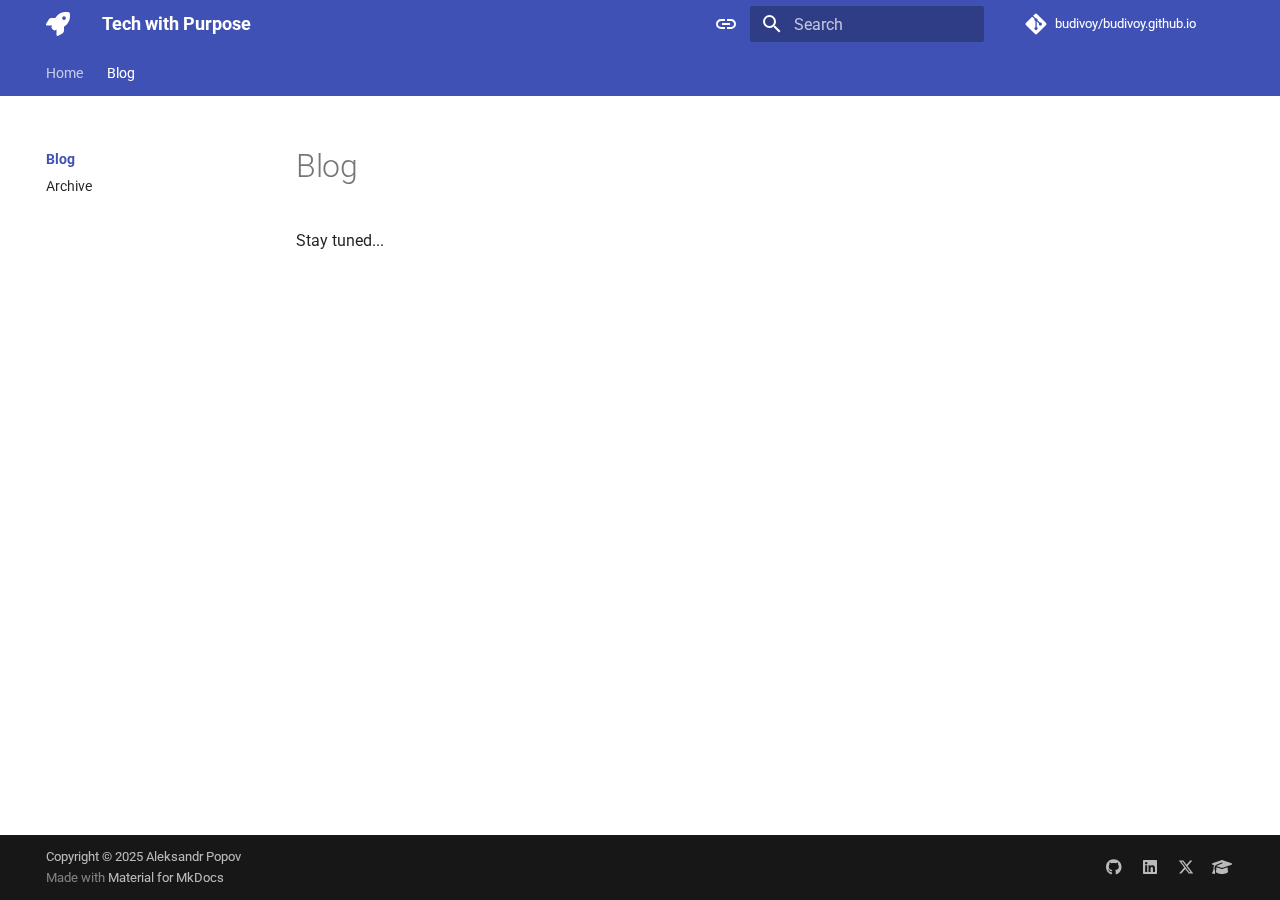
<file: blog/index.html>
<!doctype html><html lang=en class=no-js> <head><meta charset=utf-8><meta name=viewport content="width=device-width,initial-scale=1"><meta name=description content="Personal page"><meta name=author content="Aleksandr Popov"><link href=https://budivoy.github.io/blog/ rel=canonical><link rel=prev href=..><link rel=icon href=../assets/images/favicon.png><meta name=generator content="mkdocs-1.6.1, mkdocs-material-9.6.6"><title>Blog - Tech with Purpose</title><link rel=stylesheet href=../assets/stylesheets/main.8608ea7d.min.css><link rel=stylesheet href=../assets/stylesheets/palette.06af60db.min.css><link rel=preconnect href=https://fonts.gstatic.com crossorigin><link rel=stylesheet href="https://fonts.googleapis.com/css?family=Roboto:300,300i,400,400i,700,700i%7CRoboto+Mono:400,400i,700,700i&display=fallback"><style>:root{--md-text-font:"Roboto";--md-code-font:"Roboto Mono"}</style><link rel=stylesheet href=https://cdnjs.cloudflare.com/ajax/libs/font-awesome/6.4.2/css/all.min.css><link rel=stylesheet href=../stylesheets/extra.css><script>__md_scope=new URL("..",location),__md_hash=e=>[...e].reduce(((e,_)=>(e<<5)-e+_.charCodeAt(0)),0),__md_get=(e,_=localStorage,t=__md_scope)=>JSON.parse(_.getItem(t.pathname+"."+e)),__md_set=(e,_,t=localStorage,a=__md_scope)=>{try{t.setItem(a.pathname+"."+e,JSON.stringify(_))}catch(e){}}</script></head> <body dir=ltr data-md-color-scheme=default data-md-color-primary=indigo data-md-color-accent=indigo> <input class=md-toggle data-md-toggle=drawer type=checkbox id=__drawer autocomplete=off> <input class=md-toggle data-md-toggle=search type=checkbox id=__search autocomplete=off> <label class=md-overlay for=__drawer></label> <div data-md-component=skip> <a href=#blog class=md-skip> Skip to content </a> </div> <div data-md-component=announce> </div> <header class=md-header data-md-component=header> <nav class="md-header__inner md-grid" aria-label=Header> <a href=.. title="Tech with Purpose" class="md-header__button md-logo" aria-label="Tech with Purpose" data-md-component=logo> <svg xmlns=http://www.w3.org/2000/svg viewbox="0 0 512 512"><!--Font Awesome Free 6.7.2 by @fontawesome - https://fontawesome.com License - https://fontawesome.com/license/free Copyright 2025 Fonticons, Inc.--><path d="M156.6 384.9L125.7 354c-8.5-8.5-11.5-20.8-7.7-32.2c3-8.9 7-20.5 11.8-33.8L24 288c-8.6 0-16.6-4.6-20.9-12.1s-4.2-16.7 .2-24.1l52.5-88.5c13-21.9 36.5-35.3 61.9-35.3l82.3 0c2.4-4 4.8-7.7 7.2-11.3C289.1-4.1 411.1-8.1 483.9 5.3c11.6 2.1 20.6 11.2 22.8 22.8c13.4 72.9 9.3 194.8-111.4 276.7c-3.5 2.4-7.3 4.8-11.3 7.2l0 82.3c0 25.4-13.4 49-35.3 61.9l-88.5 52.5c-7.4 4.4-16.6 4.5-24.1 .2s-12.1-12.2-12.1-20.9l0-107.2c-14.1 4.9-26.4 8.9-35.7 11.9c-11.2 3.6-23.4 .5-31.8-7.8zM384 168a40 40 0 1 0 0-80 40 40 0 1 0 0 80z"/></svg> </a> <label class="md-header__button md-icon" for=__drawer> <svg xmlns=http://www.w3.org/2000/svg viewbox="0 0 24 24"><path d="M3 6h18v2H3zm0 5h18v2H3zm0 5h18v2H3z"/></svg> </label> <div class=md-header__title data-md-component=header-title> <div class=md-header__ellipsis> <div class=md-header__topic> <span class=md-ellipsis> Tech with Purpose </span> </div> <div class=md-header__topic data-md-component=header-topic> <span class=md-ellipsis> Blog </span> </div> </div> </div> <form class=md-header__option data-md-component=palette> <input class=md-option data-md-color-media=(prefers-color-scheme) data-md-color-scheme=default data-md-color-primary=indigo data-md-color-accent=indigo aria-label="Switch to light mode" type=radio name=__palette id=__palette_0> <label class="md-header__button md-icon" title="Switch to light mode" for=__palette_1 hidden> <svg xmlns=http://www.w3.org/2000/svg viewbox="0 0 24 24"><path d="M3.9 12c0-1.71 1.39-3.1 3.1-3.1h4V7H7a5 5 0 0 0-5 5 5 5 0 0 0 5 5h4v-1.9H7c-1.71 0-3.1-1.39-3.1-3.1M8 13h8v-2H8zm9-6h-4v1.9h4c1.71 0 3.1 1.39 3.1 3.1s-1.39 3.1-3.1 3.1h-4V17h4a5 5 0 0 0 5-5 5 5 0 0 0-5-5"/></svg> </label> <input class=md-option data-md-color-media="(prefers-color-scheme: light)" data-md-color-scheme=default data-md-color-primary=indigo data-md-color-accent=indigo aria-label="Switch to dark mode" type=radio name=__palette id=__palette_1> <label class="md-header__button md-icon" title="Switch to dark mode" for=__palette_2 hidden> <svg xmlns=http://www.w3.org/2000/svg viewbox="0 0 24 24"><path d="M17 7H7a5 5 0 0 0-5 5 5 5 0 0 0 5 5h10a5 5 0 0 0 5-5 5 5 0 0 0-5-5m0 8a3 3 0 0 1-3-3 3 3 0 0 1 3-3 3 3 0 0 1 3 3 3 3 0 0 1-3 3"/></svg> </label> <input class=md-option data-md-color-media="(prefers-color-scheme: dark)" data-md-color-scheme=slate data-md-color-primary=black data-md-color-accent=indigo aria-label="Switch to system preference" type=radio name=__palette id=__palette_2> <label class="md-header__button md-icon" title="Switch to system preference" for=__palette_0 hidden> <svg xmlns=http://www.w3.org/2000/svg viewbox="0 0 24 24"><path d="M17 7H7a5 5 0 0 0-5 5 5 5 0 0 0 5 5h10a5 5 0 0 0 5-5 5 5 0 0 0-5-5M7 15a3 3 0 0 1-3-3 3 3 0 0 1 3-3 3 3 0 0 1 3 3 3 3 0 0 1-3 3"/></svg> </label> </form> <script>var palette=__md_get("__palette");if(palette&&palette.color){if("(prefers-color-scheme)"===palette.color.media){var media=matchMedia("(prefers-color-scheme: light)"),input=document.querySelector(media.matches?"[data-md-color-media='(prefers-color-scheme: light)']":"[data-md-color-media='(prefers-color-scheme: dark)']");palette.color.media=input.getAttribute("data-md-color-media"),palette.color.scheme=input.getAttribute("data-md-color-scheme"),palette.color.primary=input.getAttribute("data-md-color-primary"),palette.color.accent=input.getAttribute("data-md-color-accent")}for(var[key,value]of Object.entries(palette.color))document.body.setAttribute("data-md-color-"+key,value)}</script> <label class="md-header__button md-icon" for=__search> <svg xmlns=http://www.w3.org/2000/svg viewbox="0 0 24 24"><path d="M9.5 3A6.5 6.5 0 0 1 16 9.5c0 1.61-.59 3.09-1.56 4.23l.27.27h.79l5 5-1.5 1.5-5-5v-.79l-.27-.27A6.52 6.52 0 0 1 9.5 16 6.5 6.5 0 0 1 3 9.5 6.5 6.5 0 0 1 9.5 3m0 2C7 5 5 7 5 9.5S7 14 9.5 14 14 12 14 9.5 12 5 9.5 5"/></svg> </label> <div class=md-search data-md-component=search role=dialog> <label class=md-search__overlay for=__search></label> <div class=md-search__inner role=search> <form class=md-search__form name=search> <input type=text class=md-search__input name=query aria-label=Search placeholder=Search autocapitalize=off autocorrect=off autocomplete=off spellcheck=false data-md-component=search-query required> <label class="md-search__icon md-icon" for=__search> <svg xmlns=http://www.w3.org/2000/svg viewbox="0 0 24 24"><path d="M9.5 3A6.5 6.5 0 0 1 16 9.5c0 1.61-.59 3.09-1.56 4.23l.27.27h.79l5 5-1.5 1.5-5-5v-.79l-.27-.27A6.52 6.52 0 0 1 9.5 16 6.5 6.5 0 0 1 3 9.5 6.5 6.5 0 0 1 9.5 3m0 2C7 5 5 7 5 9.5S7 14 9.5 14 14 12 14 9.5 12 5 9.5 5"/></svg> <svg xmlns=http://www.w3.org/2000/svg viewbox="0 0 24 24"><path d="M20 11v2H8l5.5 5.5-1.42 1.42L4.16 12l7.92-7.92L13.5 5.5 8 11z"/></svg> </label> <nav class=md-search__options aria-label=Search> <button type=reset class="md-search__icon md-icon" title=Clear aria-label=Clear tabindex=-1> <svg xmlns=http://www.w3.org/2000/svg viewbox="0 0 24 24"><path d="M19 6.41 17.59 5 12 10.59 6.41 5 5 6.41 10.59 12 5 17.59 6.41 19 12 13.41 17.59 19 19 17.59 13.41 12z"/></svg> </button> </nav> </form> <div class=md-search__output> <div class=md-search__scrollwrap tabindex=0 data-md-scrollfix> <div class=md-search-result data-md-component=search-result> <div class=md-search-result__meta> Initializing search </div> <ol class=md-search-result__list role=presentation></ol> </div> </div> </div> </div> </div> <div class=md-header__source> <a href=https://github.com/budivoy/budivoy.github.io title="Go to repository" class=md-source data-md-component=source> <div class="md-source__icon md-icon"> <svg xmlns=http://www.w3.org/2000/svg viewbox="0 0 448 512"><!-- Font Awesome Free 6.7.2 by @fontawesome - https://fontawesome.com License - https://fontawesome.com/license/free (Icons: CC BY 4.0, Fonts: SIL OFL 1.1, Code: MIT License) Copyright 2024 Fonticons, Inc.--><path d="M439.55 236.05 244 40.45a28.87 28.87 0 0 0-40.81 0l-40.66 40.63 51.52 51.52c27.06-9.14 52.68 16.77 43.39 43.68l49.66 49.66c34.23-11.8 61.18 31 35.47 56.69-26.49 26.49-70.21-2.87-56-37.34L240.22 199v121.85c25.3 12.54 22.26 41.85 9.08 55a34.34 34.34 0 0 1-48.55 0c-17.57-17.6-11.07-46.91 11.25-56v-123c-20.8-8.51-24.6-30.74-18.64-45L142.57 101 8.45 235.14a28.86 28.86 0 0 0 0 40.81l195.61 195.6a28.86 28.86 0 0 0 40.8 0l194.69-194.69a28.86 28.86 0 0 0 0-40.81"/></svg> </div> <div class=md-source__repository> budivoy/budivoy.github.io </div> </a> </div> </nav> </header> <div class=md-container data-md-component=container> <nav class=md-tabs aria-label=Tabs data-md-component=tabs> <div class=md-grid> <ul class=md-tabs__list> <li class=md-tabs__item> <a href=.. class=md-tabs__link> Home </a> </li> <li class="md-tabs__item md-tabs__item--active"> <a href=./ class=md-tabs__link> Blog </a> </li> </ul> </div> </nav> <main class=md-main data-md-component=main> <div class="md-main__inner md-grid"> <div class="md-sidebar md-sidebar--primary" data-md-component=sidebar data-md-type=navigation> <div class=md-sidebar__scrollwrap> <div class=md-sidebar__inner> <nav class="md-nav md-nav--primary md-nav--lifted md-nav--integrated" aria-label=Navigation data-md-level=0> <label class=md-nav__title for=__drawer> <a href=.. title="Tech with Purpose" class="md-nav__button md-logo" aria-label="Tech with Purpose" data-md-component=logo> <svg xmlns=http://www.w3.org/2000/svg viewbox="0 0 512 512"><!--Font Awesome Free 6.7.2 by @fontawesome - https://fontawesome.com License - https://fontawesome.com/license/free Copyright 2025 Fonticons, Inc.--><path d="M156.6 384.9L125.7 354c-8.5-8.5-11.5-20.8-7.7-32.2c3-8.9 7-20.5 11.8-33.8L24 288c-8.6 0-16.6-4.6-20.9-12.1s-4.2-16.7 .2-24.1l52.5-88.5c13-21.9 36.5-35.3 61.9-35.3l82.3 0c2.4-4 4.8-7.7 7.2-11.3C289.1-4.1 411.1-8.1 483.9 5.3c11.6 2.1 20.6 11.2 22.8 22.8c13.4 72.9 9.3 194.8-111.4 276.7c-3.5 2.4-7.3 4.8-11.3 7.2l0 82.3c0 25.4-13.4 49-35.3 61.9l-88.5 52.5c-7.4 4.4-16.6 4.5-24.1 .2s-12.1-12.2-12.1-20.9l0-107.2c-14.1 4.9-26.4 8.9-35.7 11.9c-11.2 3.6-23.4 .5-31.8-7.8zM384 168a40 40 0 1 0 0-80 40 40 0 1 0 0 80z"/></svg> </a> Tech with Purpose </label> <div class=md-nav__source> <a href=https://github.com/budivoy/budivoy.github.io title="Go to repository" class=md-source data-md-component=source> <div class="md-source__icon md-icon"> <svg xmlns=http://www.w3.org/2000/svg viewbox="0 0 448 512"><!-- Font Awesome Free 6.7.2 by @fontawesome - https://fontawesome.com License - https://fontawesome.com/license/free (Icons: CC BY 4.0, Fonts: SIL OFL 1.1, Code: MIT License) Copyright 2024 Fonticons, Inc.--><path d="M439.55 236.05 244 40.45a28.87 28.87 0 0 0-40.81 0l-40.66 40.63 51.52 51.52c27.06-9.14 52.68 16.77 43.39 43.68l49.66 49.66c34.23-11.8 61.18 31 35.47 56.69-26.49 26.49-70.21-2.87-56-37.34L240.22 199v121.85c25.3 12.54 22.26 41.85 9.08 55a34.34 34.34 0 0 1-48.55 0c-17.57-17.6-11.07-46.91 11.25-56v-123c-20.8-8.51-24.6-30.74-18.64-45L142.57 101 8.45 235.14a28.86 28.86 0 0 0 0 40.81l195.61 195.6a28.86 28.86 0 0 0 40.8 0l194.69-194.69a28.86 28.86 0 0 0 0-40.81"/></svg> </div> <div class=md-source__repository> budivoy/budivoy.github.io </div> </a> </div> <ul class=md-nav__list data-md-scrollfix> <li class=md-nav__item> <a href=.. class=md-nav__link> <span class=md-ellipsis> Home </span> </a> </li> <li class="md-nav__item md-nav__item--active md-nav__item--section md-nav__item--nested"> <input class="md-nav__toggle md-toggle " type=checkbox id=__nav_2 checked> <div class="md-nav__link md-nav__container"> <a href=./ class="md-nav__link md-nav__link--active"> <span class=md-ellipsis> Blog </span> </a> <label class="md-nav__link md-nav__link--active" for=__nav_2 id=__nav_2_label tabindex> <span class="md-nav__icon md-icon"></span> </label> </div> <nav class=md-nav data-md-level=1 aria-labelledby=__nav_2_label aria-expanded=true> <label class=md-nav__title for=__nav_2> <span class="md-nav__icon md-icon"></span> Blog </label> <ul class=md-nav__list data-md-scrollfix> <li class=md-nav__item> <a href=.. class=md-nav__link> <span class=md-ellipsis> Archive </span> </a> </li> </ul> </nav> </li> </ul> </nav> </div> </div> </div> <div class=md-content data-md-component=content> <div class=md-content__inner> <header class=md-typeset> <h1 id=blog>Blog<a class=headerlink href=#blog title="Permanent link">&para;</a></h1> <p>Stay tuned...</p> </header> </div> </div> <script>var target=document.getElementById(location.hash.slice(1));target&&target.name&&(target.checked=target.name.startsWith("__tabbed_"))</script> </div> </main> <footer class=md-footer> <div class="md-footer-meta md-typeset"> <div class="md-footer-meta__inner md-grid"> <div class=md-copyright> <div class=md-copyright__highlight> Copyright &copy; 2025 Aleksandr Popov </div> Made with <a href=https://squidfunk.github.io/mkdocs-material/ target=_blank rel=noopener> Material for MkDocs </a> </div> <div class=md-social> <a href=https://github.com/budivoy target=_blank rel=noopener title=github.com class=md-social__link> <svg xmlns=http://www.w3.org/2000/svg viewbox="0 0 496 512"><!-- Font Awesome Free 6.7.2 by @fontawesome - https://fontawesome.com License - https://fontawesome.com/license/free (Icons: CC BY 4.0, Fonts: SIL OFL 1.1, Code: MIT License) Copyright 2024 Fonticons, Inc.--><path d="M165.9 397.4c0 2-2.3 3.6-5.2 3.6-3.3.3-5.6-1.3-5.6-3.6 0-2 2.3-3.6 5.2-3.6 3-.3 5.6 1.3 5.6 3.6m-31.1-4.5c-.7 2 1.3 4.3 4.3 4.9 2.6 1 5.6 0 6.2-2s-1.3-4.3-4.3-5.2c-2.6-.7-5.5.3-6.2 2.3m44.2-1.7c-2.9.7-4.9 2.6-4.6 4.9.3 2 2.9 3.3 5.9 2.6 2.9-.7 4.9-2.6 4.6-4.6-.3-1.9-3-3.2-5.9-2.9M244.8 8C106.1 8 0 113.3 0 252c0 110.9 69.8 205.8 169.5 239.2 12.8 2.3 17.3-5.6 17.3-12.1 0-6.2-.3-40.4-.3-61.4 0 0-70 15-84.7-29.8 0 0-11.4-29.1-27.8-36.6 0 0-22.9-15.7 1.6-15.4 0 0 24.9 2 38.6 25.8 21.9 38.6 58.6 27.5 72.9 20.9 2.3-16 8.8-27.1 16-33.7-55.9-6.2-112.3-14.3-112.3-110.5 0-27.5 7.6-41.3 23.6-58.9-2.6-6.5-11.1-33.3 2.6-67.9 20.9-6.5 69 27 69 27 20-5.6 41.5-8.5 62.8-8.5s42.8 2.9 62.8 8.5c0 0 48.1-33.6 69-27 13.7 34.7 5.2 61.4 2.6 67.9 16 17.7 25.8 31.5 25.8 58.9 0 96.5-58.9 104.2-114.8 110.5 9.2 7.9 17 22.9 17 46.4 0 33.7-.3 75.4-.3 83.6 0 6.5 4.6 14.4 17.3 12.1C428.2 457.8 496 362.9 496 252 496 113.3 383.5 8 244.8 8M97.2 352.9c-1.3 1-1 3.3.7 5.2 1.6 1.6 3.9 2.3 5.2 1 1.3-1 1-3.3-.7-5.2-1.6-1.6-3.9-2.3-5.2-1m-10.8-8.1c-.7 1.3.3 2.9 2.3 3.9 1.6 1 3.6.7 4.3-.7.7-1.3-.3-2.9-2.3-3.9-2-.6-3.6-.3-4.3.7m32.4 35.6c-1.6 1.3-1 4.3 1.3 6.2 2.3 2.3 5.2 2.6 6.5 1 1.3-1.3.7-4.3-1.3-6.2-2.2-2.3-5.2-2.6-6.5-1m-11.4-14.7c-1.6 1-1.6 3.6 0 5.9s4.3 3.3 5.6 2.3c1.6-1.3 1.6-3.9 0-6.2-1.4-2.3-4-3.3-5.6-2"/></svg> </a> <a href=https://www.linkedin.com/in/aleksandr-p-9523aa83/ target=_blank rel=noopener title=www.linkedin.com class=md-social__link> <svg xmlns=http://www.w3.org/2000/svg viewbox="0 0 448 512"><!-- Font Awesome Free 6.7.2 by @fontawesome - https://fontawesome.com License - https://fontawesome.com/license/free (Icons: CC BY 4.0, Fonts: SIL OFL 1.1, Code: MIT License) Copyright 2024 Fonticons, Inc.--><path d="M416 32H31.9C14.3 32 0 46.5 0 64.3v383.4C0 465.5 14.3 480 31.9 480H416c17.6 0 32-14.5 32-32.3V64.3c0-17.8-14.4-32.3-32-32.3M135.4 416H69V202.2h66.5V416zm-33.2-243c-21.3 0-38.5-17.3-38.5-38.5S80.9 96 102.2 96c21.2 0 38.5 17.3 38.5 38.5 0 21.3-17.2 38.5-38.5 38.5m282.1 243h-66.4V312c0-24.8-.5-56.7-34.5-56.7-34.6 0-39.9 27-39.9 54.9V416h-66.4V202.2h63.7v29.2h.9c8.9-16.8 30.6-34.5 62.9-34.5 67.2 0 79.7 44.3 79.7 101.9z"/></svg> </a> <a href=https://x.com/xbudivoy target=_blank rel=noopener title=x.com class=md-social__link> <svg xmlns=http://www.w3.org/2000/svg viewbox="0 0 512 512"><!-- Font Awesome Free 6.7.2 by @fontawesome - https://fontawesome.com License - https://fontawesome.com/license/free (Icons: CC BY 4.0, Fonts: SIL OFL 1.1, Code: MIT License) Copyright 2024 Fonticons, Inc.--><path d="M389.2 48h70.6L305.6 224.2 487 464H345L233.7 318.6 106.5 464H35.8l164.9-188.5L26.8 48h145.6l100.5 132.9zm-24.8 373.8h39.1L151.1 88h-42z"/></svg> </a> <a href="https://scholar.google.com/citations?view_op=list_works&hl=en&hl=en&user=vaPP57YAAAAJ&sortby=pubdate" target=_blank rel=noopener title=scholar.google.com class=md-social__link> <svg xmlns=http://www.w3.org/2000/svg viewbox="0 0 640 512"><!-- Font Awesome Free 6.7.2 by @fontawesome - https://fontawesome.com License - https://fontawesome.com/license/free (Icons: CC BY 4.0, Fonts: SIL OFL 1.1, Code: MIT License) Copyright 2024 Fonticons, Inc.--><path d="M320 32c-8.1 0-16.1 1.4-23.7 4.1L15.8 137.4C6.3 140.9 0 149.9 0 160s6.3 19.1 15.8 22.6l57.9 20.9C57.3 229.3 48 259.8 48 291.9V320c0 28.4-10.8 57.7-22.3 80.8-6.5 13-13.9 25.8-22.5 37.6-3.2 4.3-4.1 9.9-2.3 15s6 8.9 11.2 10.2l64 16c4.2 1.1 8.7.3 12.4-2s6.3-6.1 7.1-10.4c8.6-42.8 4.3-81.2-2.1-108.7-3.2-14.2-7.5-28.7-13.5-42v-24.6c0-30.2 10.2-58.7 27.9-81.5 12.9-15.5 29.6-28 49.2-35.7l157-61.7c8.2-3.2 17.5.8 20.7 9s-.8 17.5-9 20.7l-157 61.7c-12.4 4.9-23.3 12.4-32.2 21.6l159.6 57.6c7.6 2.7 15.6 4.1 23.7 4.1s16.1-1.4 23.7-4.1l280.6-101c9.5-3.4 15.8-12.5 15.8-22.6s-6.3-19.1-15.8-22.6L343.7 36.1c-7.6-2.7-15.6-4.1-23.7-4.1M128 408c0 35.3 86 72 192 72s192-36.7 192-72l-15.3-145.4L354.5 314c-11.1 4-22.8 6-34.5 6s-23.5-2-34.5-6l-142.2-51.4z"/></svg> </a> </div> </div> </div> </footer> </div> <div class=md-dialog data-md-component=dialog> <div class="md-dialog__inner md-typeset"></div> </div> <script id=__config type=application/json>{"base": "..", "features": ["navigation.tabs", "navigation.indexes", "toc.integrate", "content.code.annotate"], "search": "../assets/javascripts/workers/search.f8cc74c7.min.js", "translations": {"clipboard.copied": "Copied to clipboard", "clipboard.copy": "Copy to clipboard", "search.result.more.one": "1 more on this page", "search.result.more.other": "# more on this page", "search.result.none": "No matching documents", "search.result.one": "1 matching document", "search.result.other": "# matching documents", "search.result.placeholder": "Type to start searching", "search.result.term.missing": "Missing", "select.version": "Select version"}}</script> <script src=../assets/javascripts/bundle.c8b220af.min.js></script> </body> </html>
</file>
